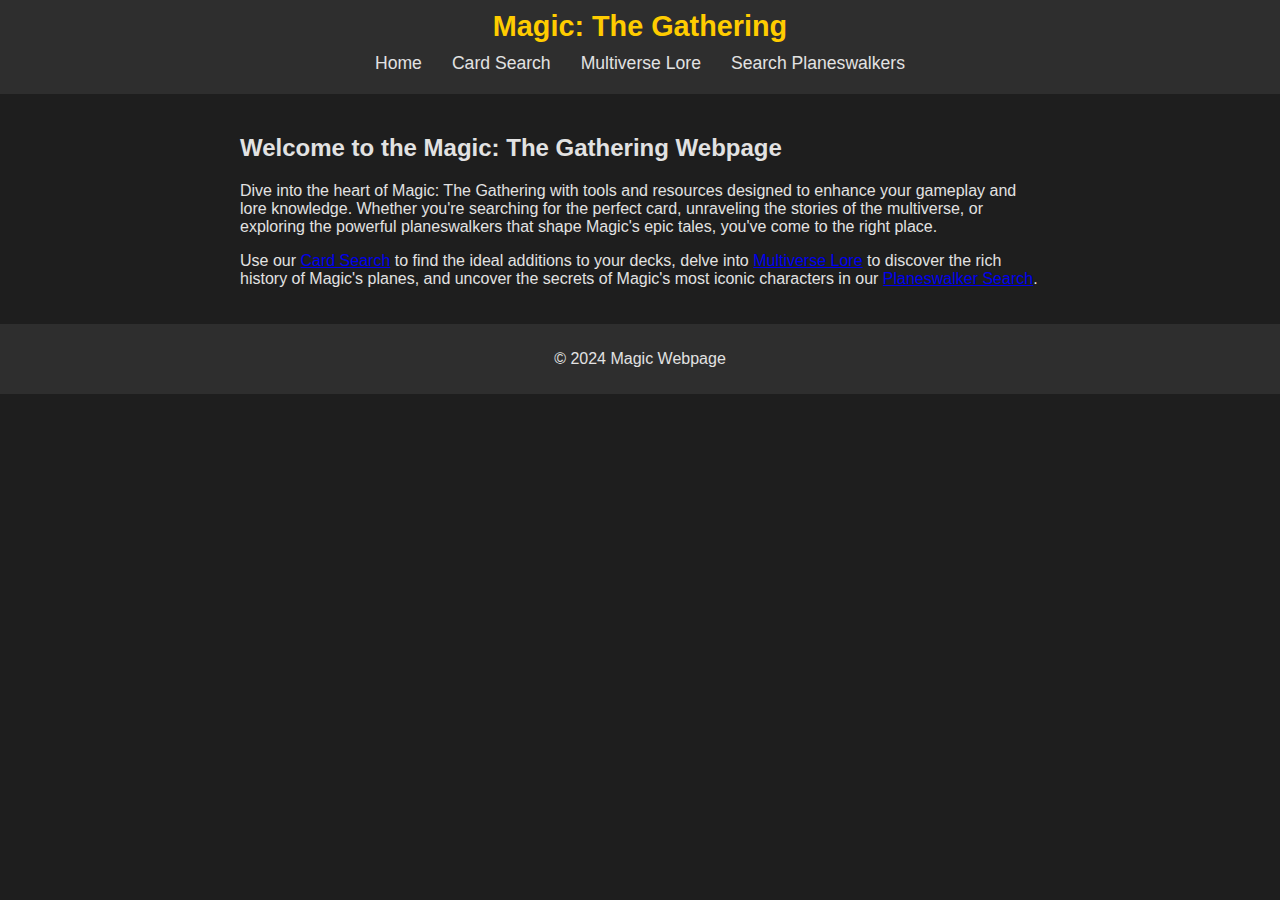
<file: index.html>
<!DOCTYPE html>
<html lang="en">
<head>
    <meta charset="UTF-8">
    <meta name="viewport" content="width=device-width, initial-scale=1.0">
    <title>Magic: The Gathering Webpage</title>
    <link rel="stylesheet" href="style.css">
</head>
<body>
    <header>
        <h1>Magic: The Gathering</h1>
        <nav>
            <ul>
                <li><a href="index.html">Home</a></li>
                <li><a href="card-search.html">Card Search</a></li>
                <li><a href="lore.html">Multiverse Lore</a></li>
                <li><a href="planeswalkers.html">Search Planeswalkers</a></li>
            </ul>
        </nav>
    </header>
    
    <main>
        <section id="intro">
            <h2>Welcome to the Magic: The Gathering Webpage</h2>
            <p>
                Dive into the heart of Magic: The Gathering with tools and resources designed to enhance your gameplay and lore knowledge. Whether you're searching for the perfect card, unraveling the stories of the multiverse, or exploring the powerful planeswalkers that shape Magic's epic tales, you've come to the right place.
            </p>
            <p>
                Use our <a href="card-search.html">Card Search</a> to find the ideal additions to your decks, delve into <a href="lore.html">Multiverse Lore</a> to discover the rich history of Magic's planes, and uncover the secrets of Magic's most iconic characters in our <a href="planeswalkers.html">Planeswalker Search</a>.
            </p>
        </section>
    </main>
    
    <footer>
        <p>&copy; 2024 Magic Webpage</p>
    </footer>
</body>
</html>
</file>
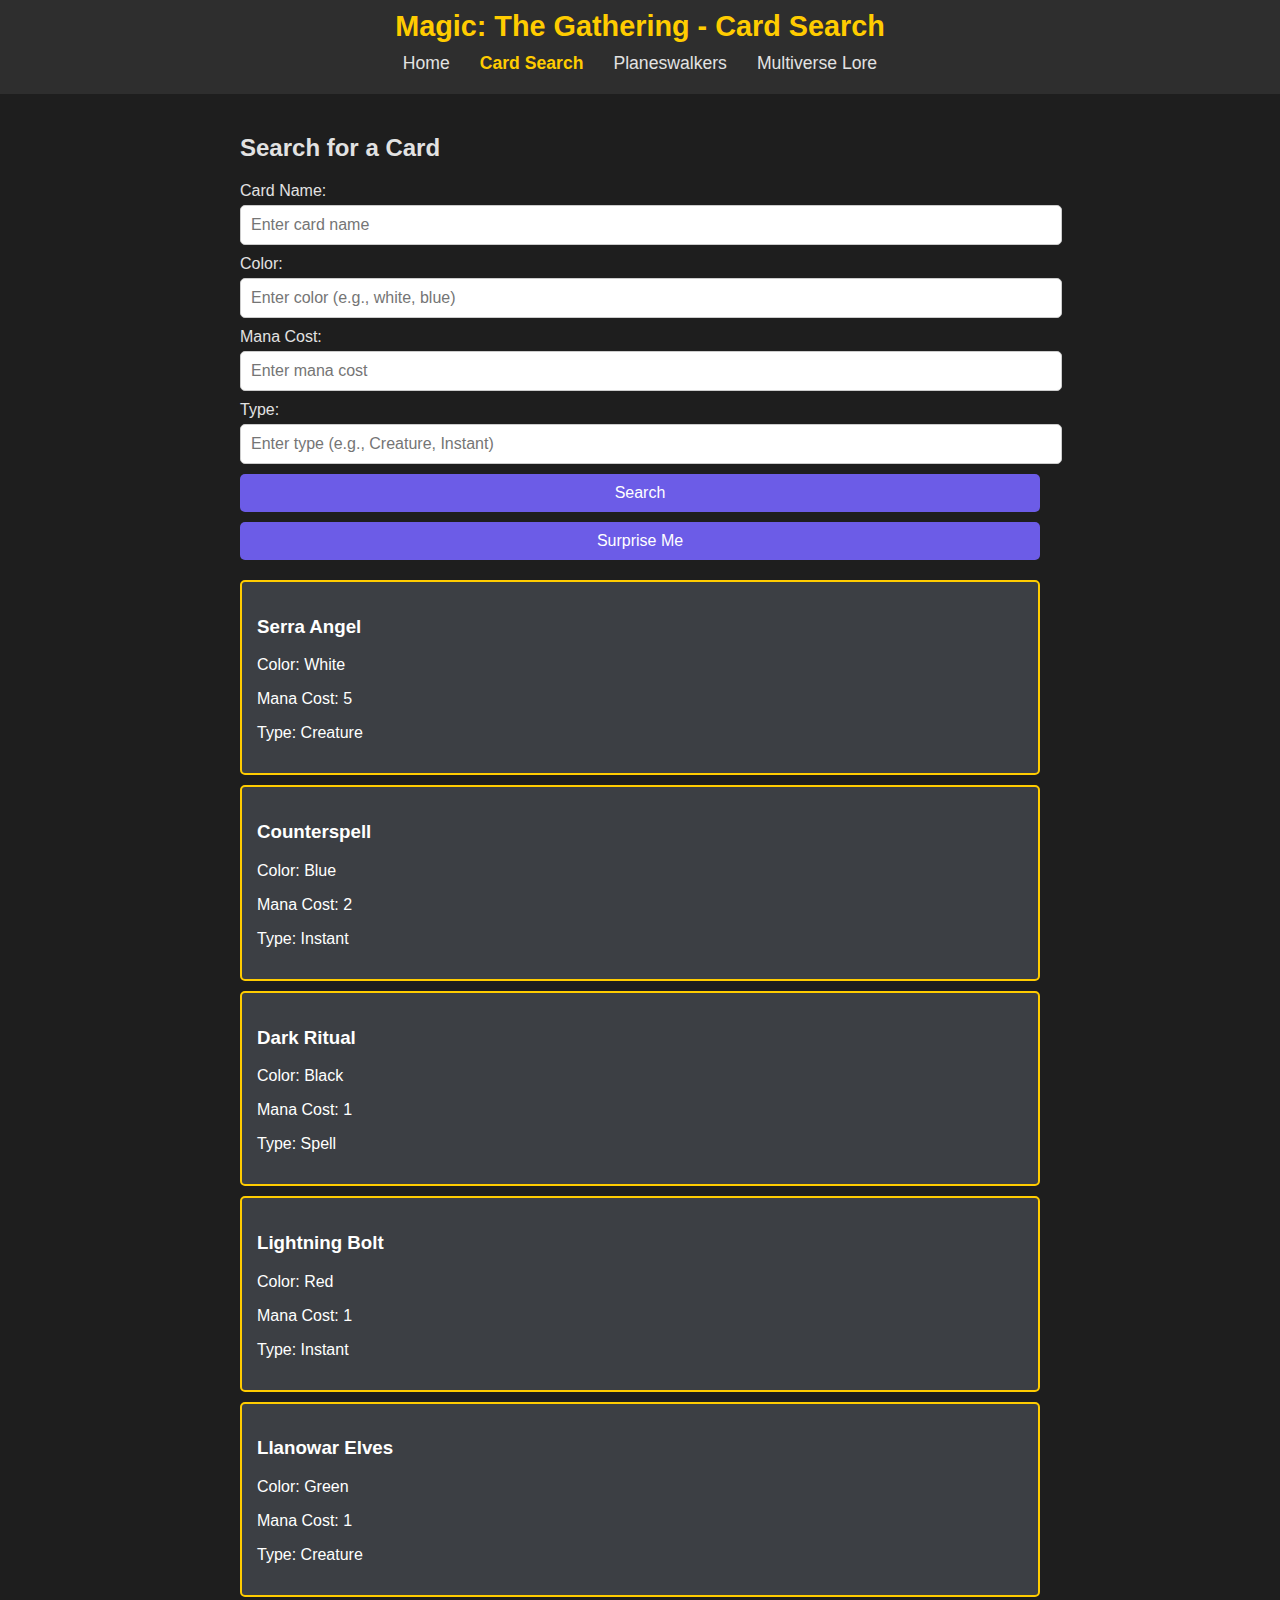
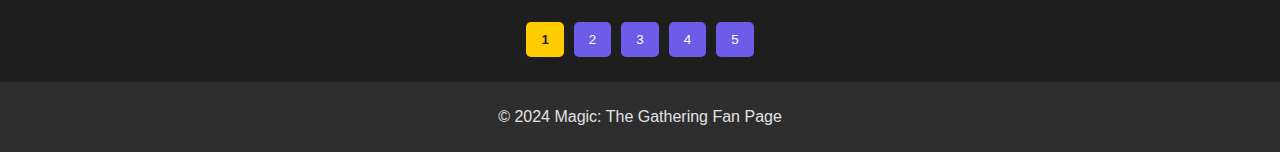
<file: card-search.html>
<!DOCTYPE html>
<html lang="en">
<head>
    <meta charset="UTF-8">
    <meta name="viewport" content="width=device-width, initial-scale=1.0">
    <title>Card Search</title>
    <link rel="stylesheet" href="style.css">
</head>
<body>
    <header>
        <h1>Magic: The Gathering - Card Search</h1>
        <nav>
            <ul>
                <li><a href="index.html">Home</a></li>
                <li><a href="card-search.html" class="active">Card Search</a></li>
                <li><a href="planeswalkers.html">Planeswalkers</a></li>
                <li><a href="lore.html">Multiverse Lore</a></li>
            </ul>
        </nav>
    </header>

    <main>
        <section>
            <h2>Search for a Card</h2>
            <form id="search-form">
                <label for="name">Card Name:</label>
                <input type="text" id="name" placeholder="Enter card name">

                <label for="color">Color:</label>
                <input type="text" id="color" placeholder="Enter color (e.g., white, blue)">

                <label for="mana-cost">Mana Cost:</label>
                <input type="number" id="mana-cost" placeholder="Enter mana cost">

                <label for="type">Type:</label>
                <input type="text" id="type" placeholder="Enter type (e.g., Creature, Instant)">

                <button type="submit">Search</button>
                <button type="button" id="random-card">Surprise Me</button>
            </form>
        </section>

        <section id="search-results">
            <!-- Results will be dynamically inserted here -->
        </section>

        <section id="pagination">
            <!-- Pagination buttons will be dynamically generated here -->
        </section>
    </main>

    <footer>
        <p>&copy; 2024 Magic: The Gathering Fan Page</p>
    </footer>

    <script src="scripts.js"></script>
</body>
</html>
</file>
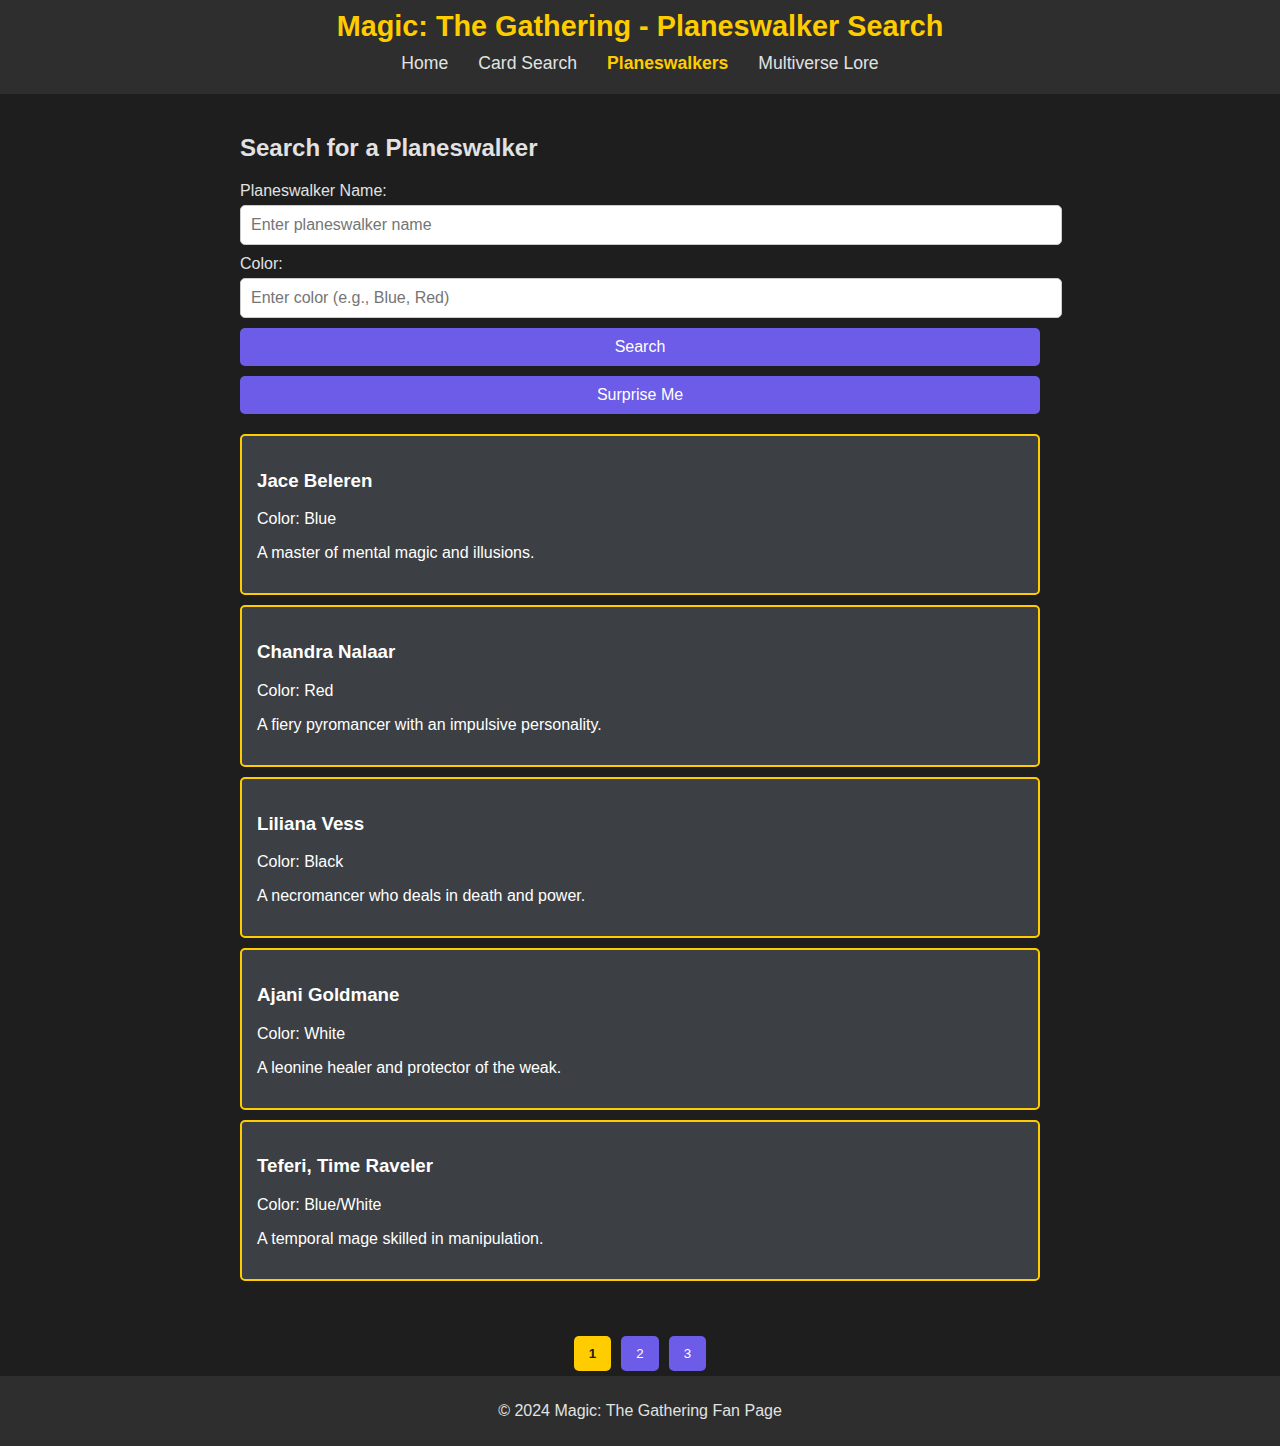
<file: planeswalkers.html>
<!DOCTYPE html>
<html lang="en">
<head>
    <meta charset="UTF-8">
    <meta name="viewport" content="width=device-width, initial-scale=1.0">
    <title>Planeswalker Search</title>
    <link rel="stylesheet" href="style.css">
</head>
<body>
    <header>
        <h1>Magic: The Gathering - Planeswalker Search</h1>
        <nav>
            <ul>
                <li><a href="index.html">Home</a></li>
                <li><a href="card-search.html">Card Search</a></li>
                <li><a href="planeswalkers.html" class="active">Planeswalkers</a></li>
                <li><a href="lore.html">Multiverse Lore</a></li>
            </ul>
        </nav>
    </header>

    <main>
        <section>
            <h2>Search for a Planeswalker</h2>
            <form id="planeswalker-search-form">
                <label for="planeswalker-name">Planeswalker Name:</label>
                <input type="text" id="planeswalker-name" placeholder="Enter planeswalker name">

                <label for="planeswalker-color">Color:</label>
                <input type="text" id="planeswalker-color" placeholder="Enter color (e.g., Blue, Red)">

                <button type="submit">Search</button>
                <button type="button" id="random-planeswalker">Surprise Me</button>
            </form>
        </section>

        <section id="planeswalker-results">
            <!-- Results will be dynamically inserted here -->
        </section>
    </main>
    <section id="pagination">
        <!-- Pagination buttons will be dynamically generated here -->
    </section>

    <footer>
        <p>&copy; 2024 Magic: The Gathering Fan Page</p>
    </footer>

    <script src="planeswalkers.js"></script>
</body>
</html>
</file>
<file: style.css>
/* General styles */
body {
    font-family: 'Arial', sans-serif;
    background-color: #1e1e1e;
    color: #e2e2e2;
    margin: 0;
    padding: 0;
}

/* Header and Navigation */
header {
    background-color: #2e2e2e;
    padding: 10px;
    text-align: center;
}

header h1 {
    margin: 0;
    font-size: 1.8rem;
    color: #ffcc00;
}

nav ul {
    list-style: none;
    padding: 0;
    margin: 10px 0;
    display: flex;
    justify-content: center;
}

nav ul li {
    margin: 0 15px;
}

nav ul li a {
    color: #e2e2e2;
    text-decoration: none;
    font-size: 1.1rem;
}

nav ul li a:hover {
    text-decoration: underline;
    color: #ffcc00;
}

nav ul li a.active {
    color: #ffcc00;
    font-weight: bold;
}

/* Main Content */
main {
    padding: 20px;
    max-width: 800px;
    margin: 0 auto;
}

/* Forms */
form {
    margin: 20px 0;
}

form label {
    display: block;
    margin-bottom: 5px;
}

form input, form button {
    display: block;
    width: 100%;
    padding: 10px;
    margin-bottom: 10px;
    border: 1px solid #ccc;
    border-radius: 5px;
    font-size: 1rem;
}

form button {
    background-color: #6c5ce7;
    color: #ffffff;
    border: none;
    cursor: pointer;
    transition: background-color 0.3s ease;
}

form button:hover {
    background-color: #a29bfe;
}

/* Results Section */
#search-results, #planeswalker-results {
    margin-top: 20px;
}

.card {
    border: 2px solid #ffcc00;
    border-radius: 5px;
    padding: 15px;
    margin-bottom: 10px;
    background-color: #3c3f44;
    color: #ffffff;
}

/* Pagination Container */
#pagination {
    display: flex;
    justify-content: center;
    margin-top: 20px;
}

/* Pagination Buttons */
.pagination-button {
    background-color: #6c5ce7;
    color: #ffffff;
    border: none;
    padding: 10px 15px;
    margin: 5px;
    cursor: pointer;
    border-radius: 5px;
    transition: background-color 0.3s ease;
}

.pagination-button:hover {
    background-color: #a29bfe;
}

.pagination-button.active {
    background-color: #ffcc00;
    color: #1e1e1e;
    font-weight: bold;
}

/* Footer */
footer {
    background-color: #2e2e2e;
    color: #e2e2e2;
    text-align: center;
    padding: 10px;
}
</file>
